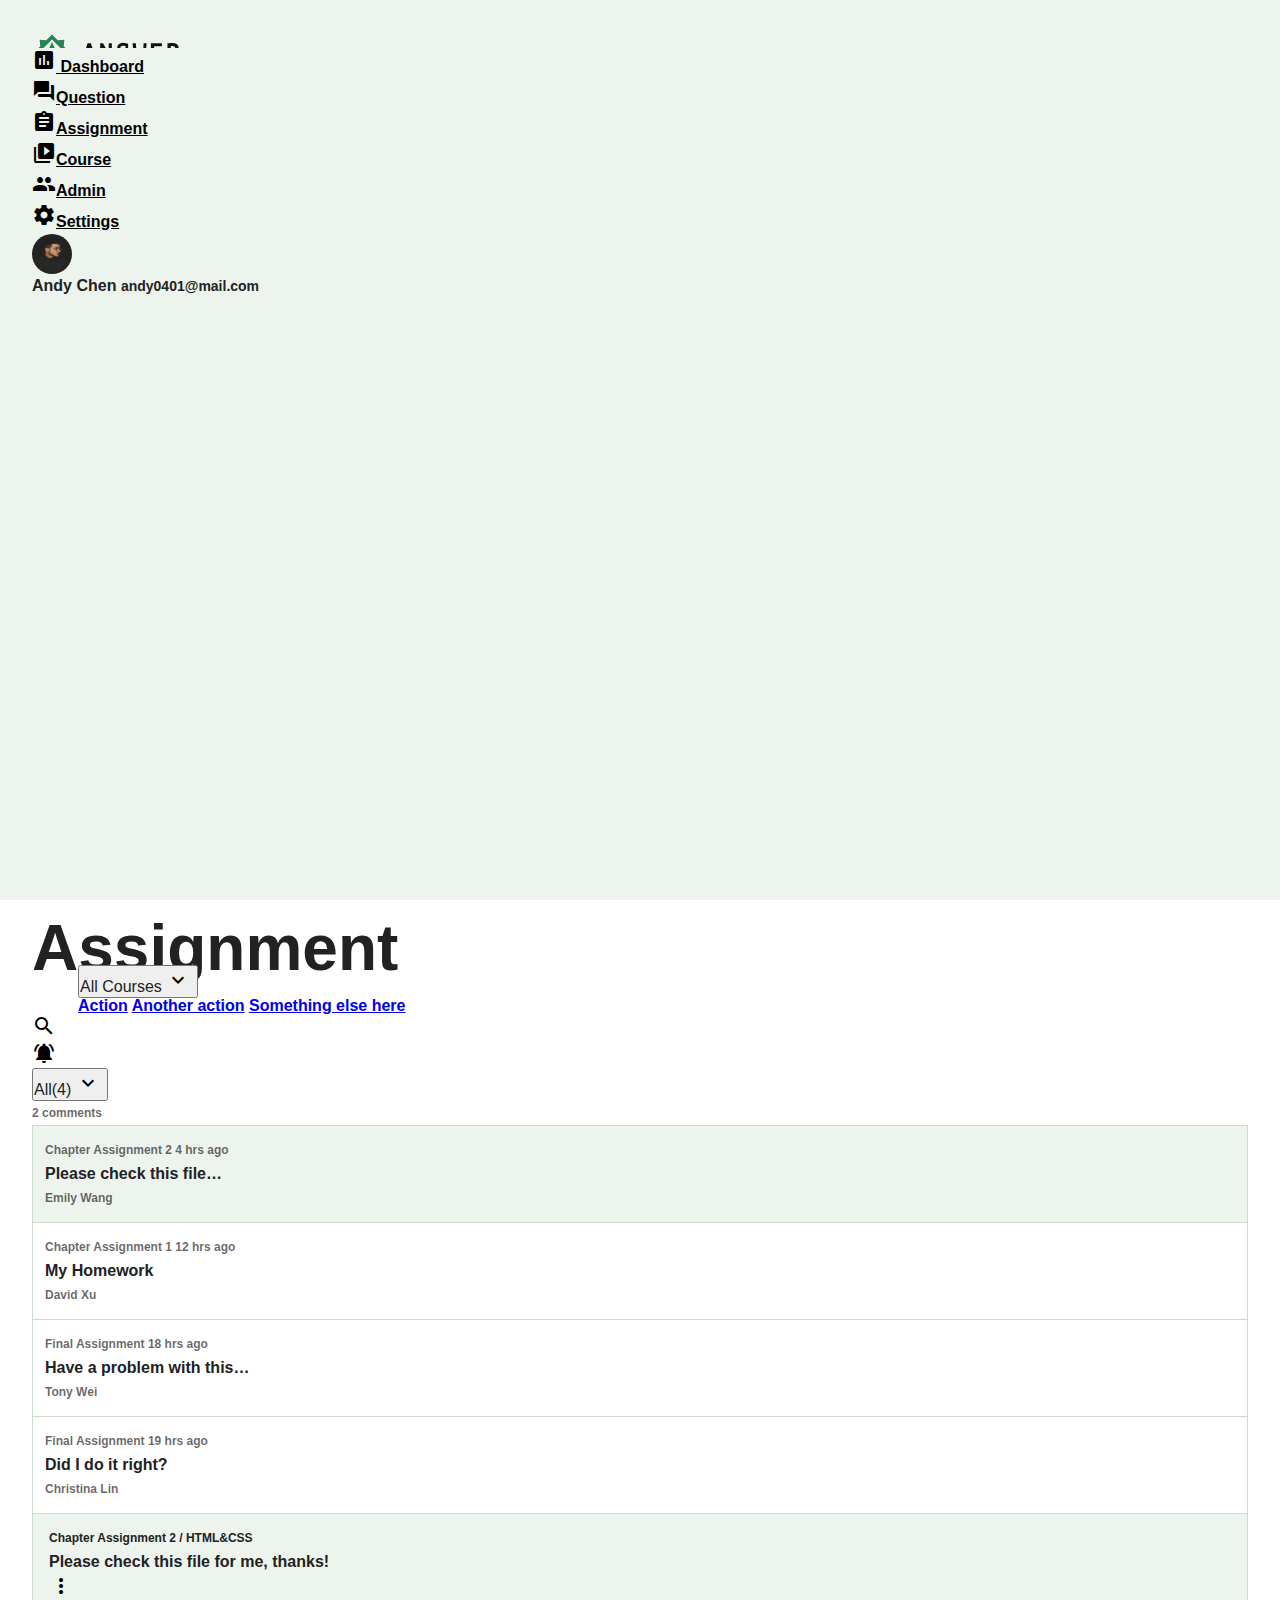
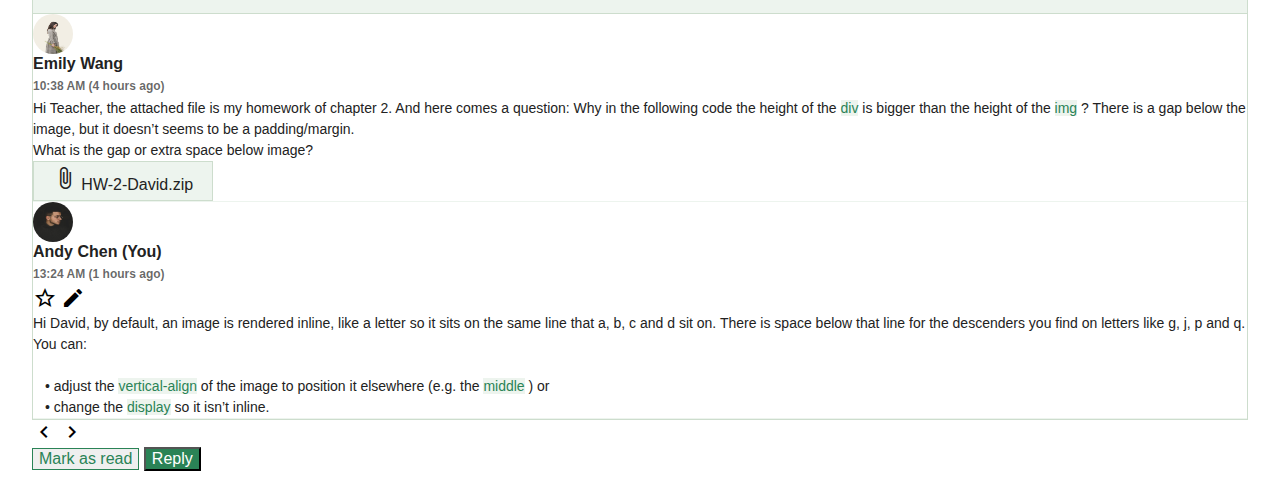
<file: index.html>
<!DOCTYPE html>
<html lang="en">
  <head>
    <meta charset="UTF-8" />
    <meta name="viewport" content="width=device-width, initial-scale=1.0" />
    <title>LiveCourseLayout-w5</title>
    <link href="https://fonts.googleapis.com/icon?family=Material+Icons" rel="stylesheet" />
    <link rel="stylesheet" href="./assets/style/style.css" />
    <link
      rel="stylesheet"
      href="https://stackpath.bootstrapcdn.com/bootstrap/4.5.0/css/bootstrap.min.css"
      integrity="sha384-9aIt2nRpC12Uk9gS9baDl411NQApFmC26EwAOH8WgZl5MYYxFfc+NcPb1dKGj7Sk"
      crossorigin="anonymous"
    />
  </head>
  <body class="d-flex">
    <!-- sidebar section -->
<aside class="sidebar bg-color d-flex flex-column justify-content-between">
  <div>
    <!-- 圖片取代文字 -->
    <h1 class="logo">
      <a href="#" class="mb-4">ANSWER</a>
    </h1>

    <!-- sidebar menu list -->
    <ul class="list">
      <li class="list-item mb-3">
        <a href="#" class="list-item-link d-flex align-items-center">
          <i class="material-icons mr-3"> insert_chart </i>
          Dashboard</a
        >
      </li>
      <li class="list-item mb-3">
        <a href="#" class="list-item-link d-flex align-items-center"
          ><i class="material-icons mr-3"> question_answer </i>Question</a
        >
      </li>
      <li class="list-item mb-3">
        <a href="./index.html" class="list-item-link d-flex align-items-center"
          ><i class="material-icons mr-3"> assignment </i>Assignment</a
        >
      </li>
      <li class="list-item mb-3">
        <a href="#" class="list-item-link d-flex align-items-center"
          ><i class="material-icons mr-3"> video_library </i>Course</a
        >
      </li>
      <li class="list-item mb-3">
        <a href="./admin.html" class="list-item-link d-flex align-items-center"
          ><i class="material-icons mr-3"> people </i>Admin</a
        >
      </li>
      <li class="list-item mb-3">
        <a href="#" class="list-item-link d-flex align-items-center"
          ><i class="material-icons mr-3"> settings </i>Settings</a
        >
      </li>
    </ul>
  </div>

  <!-- 底部user info -->
  <div class="user d-flex align-items-center">
    <img src="./assets/images/andychen.jpeg" alt="" class="userImg" />
    <div class="userInfo d-flex flex-column ml-3">
      <span class="userName font-weight-bold">Andy Chen</span>
      <span class="userEmail text-secondary">andy0401@mail.com</span>
    </div>
  </div>
</aside>

    <!--  -->
    
<main class="main flex-grow-1">
  <!-- header section -->
  <header class="d-flex justify-content-between mb-4">
    <div class="header-info d-flex justify-content-between">
      <h2 class="title align-center">Assignment</h2>
      <div class="dropdown d-flex">
        <button
          class="btn btn-course d-flex"
          type="button"
          id="dropdownMenuButton"
          data-toggle="dropdown"
          aria-haspopup="true"
          aria-expanded="false"
        >
          All Courses
          <a href="" class="btn-general d-flex align-items-center pl-3">
            <i class="material-icons"> expand_more </i>
          </a>
        </button>
        <div class="dropdown-menu" aria-labelledby="dropdownMenuButton">
          <a class="dropdown-item" href="#">Action</a>
          <a class="dropdown-item" href="#">Another action</a>
          <a class="dropdown-item" href="#">Something else here</a>
        </div>
      </div>
    </div>
    <div class="d-flex align-items-center">
      <ul class="d-flex">
        <li class="ml-4">
          <a href="" class="btn-general"><i class="material-icons"> search </i></a>
        </li>
        <li class="ml-4">
          <a href="" class="btn-general">
            <i class="material-icons"> notifications_active </i>
          </a>
        </li>
      </ul>
    </div>
  </header>

  <!-- Assignment title資訊(All, comments) -->
  <div>
    <div class="d-flex justify-content-between align-items-end">
      <div class="dropdown">
        <button
          class="btn btn-course d-flex align-items-center font-weight-bold"
          type="button"
          id="dropdownMenuButton"
          data-toggle="dropdown"
          aria-haspopup="true"
          aria-expanded="false"
        >
          All(4)
          <a href="" class="btn-general d-flex align-items-center">
            <i class="material-icons pl-1 btn-general"> expand_more </i>
          </a>
        </button>
      </div>
      <span class="text-color-gray subInfo">2 comments</span>
    </div>
  </div>
  <div class="d-flex justify-content-between">
    <!-- Assignment 左邊資訊 -->
    <ul class="assignmentList">
      <li class="assignmentList-item bg-color border border-assignment">
        <div class="subInfo d-flex justify-content-between text-color-gray">
          <span>Chapter Assignment 2</span>
          <span>4 hrs ago</span>
        </div>
        <div class="subjectInfo d-flex justify-content-between">
          <h4 class="subInfo-title font-weight-bold">Please check this file…</h4>
          <div class="subInfo text-color-gray">Emily Wang</div>
        </div>
      </li>
      <li class="assignmentList-item border border-assignment">
        <div class="subInfo d-flex justify-content-between text-color-gray">
          <span>Chapter Assignment 1</span>
          <span>12 hrs ago</span>
        </div>
        <div class="subjectInfo d-flex justify-content-between">
          <h4 class="subInfo-title font-weight-bold">My Homework</h4>
          <div class="subInfo text-color-gray">David Xu</div>
        </div>
      </li>
      <li class="assignmentList-item border border-assignment">
        <div class="subInfo d-flex justify-content-between text-color-gray">
          <span>Final Assignment</span>
          <span>18 hrs ago</span>
        </div>
        <div class="subjectInfo d-flex justify-content-between">
          <h4 class="subInfo-title font-weight-bold">Have a problem with this…</h4>
          <div class="subInfo text-color-gray">Tony Wei</div>
        </div>
      </li>
      <li class="assignmentList-item border border-assignment">
        <div class="subInfo d-flex justify-content-between text-color-gray">
          <span>Final Assignment</span>
          <span>19 hrs ago</span>
        </div>
        <div class="subjectInfo d-flex justify-content-between">
          <h4 class="subInfo-title font-weight-bold">Did I do it right?</h4>
          <div class="subInfo text-color-gray">Christina Lin</div>
        </div>
      </li>
    </ul>

    <!-- Assignment 右邊資訊 -->
    <div class="assignmentContent mb-3 ml-3">
      <div
        class="
          assignmentContent-title
          d-flex
          justify-content-between
          align-items-center
          bg-color
          border border-assignment
        "
      >
        <div class="subjectInfo">
          <span class="subInfo">Chapter Assignment 2 / HTML&CSS</span>
          <h4 class="subInfo-title">Please check this file for me, thanks!</h4>
        </div>
        <a href="" class="btn-general">
          <i class="material-icons"> more_vert </i>
        </a>
      </div>
      <ul class="contentList px-3 border border-assignment">
        <li class="contentList-item d-flex pt-3">
          <div class="title d-flex mr-2">
            <img src="./assets/images/emilywang.jpeg" alt="" class="userImg" />
          </div>
          <div class="content">
            <div class="content-title d-flex flex-column justify-content-center mb-3">
              <h4 class="subInfo-title">Emily Wang</h4>
              <span class="subInfo text-color-gray">10:38 AM (4 hours ago)</span>
            </div>
            <p>
              Hi Teacher, the attached file is my homework of chapter 2. And here comes a question: Why in the following
              code the height of the <code>div</code> is bigger than the height of the <code>img</code> ? There is a gap
              below the image, but it doesn’t seems to be a padding/margin. <br />What is the gap or extra space below
              image?
            </p>
            <button name="" id="" class="btn btn-lightGreen d-flex font-weight-bold mb-3" href="#" role="button">
              <i class="material-icons mr-1"> attach_file </i>
              HW-2-David.zip
            </button>
          </div>
        </li>
        <li class="contentList-item d-flex pt-3">
          <div class="title d-flex mr-2">
            <img src="./assets/images/andychen.jpeg" alt="" class="userImg" />
          </div>
          <div class="content">
            <div class="content-title d-flex justify-content-between mb-3">
              <div>
                <h4 class="subInfo-title">Andy Chen (You)</h4>
                <span class="subInfo text-color-gray pr-auto">13:24 AM (1 hours ago)</span>
              </div>
              <div class="content-icons d-flex">
                <a href="#" class="btn-general ml-4">
                  <i class="material-icons"> star_border </i>
                </a>
                <a href="#" class="btn-general ml-4">
                  <i class="material-icons"> edit </i>
                </a>
              </div>
            </div>
            <p>
              Hi David, by default, an image is rendered inline, like a letter so it sits on the same line that a, b, c
              and d sit on. There is space below that line for the descenders you find on letters like g, j, p and q.
              <br />You can: <br /><br />
              <span class="listCircle"
                >• adjust the <code>vertical-align</code> of the image to position it elsewhere (e.g. the
                <code>middle</code> ) or <br />
              </span>
              <span class="listCircle">• change the <code>display</code> so it isn’t</span>
              inline.
            </p>
          </div>
        </li>
      </ul>

      <!-- 底部button元件 -->
      <div class="d-flex justify-content-between pt-3 align-items-center">
        <div class="d-flex d-block">
          <a href="#" class="btn-general">
            <i class="material-icons"> chevron_left </i>
          </a>
          <a href="#" class="btn-general ml-4">
            <i class="material-icons"> chevron_right </i>
          </a>
        </div>
        <div>
          <button type="button" class="btn btn-outline-check px-5 py-2">Mark as read</button>
          <button type="button" class="btn btn-check ml-3 px-5 py-2">Reply</button>
        </div>
      </div>
    </div>
  </div>
</main>


    <script
      src="https://code.jquery.com/jquery-3.5.1.slim.min.js"
      integrity="sha384-DfXdz2htPH0lsSSs5nCTpuj/zy4C+OGpamoFVy38MVBnE+IbbVYUew+OrCXaRkfj"
      crossorigin="anonymous"
    ></script>
    <script
      src="https://cdn.jsdelivr.net/npm/popper.js@1.16.0/dist/umd/popper.min.js"
      integrity="sha384-Q6E9RHvbIyZFJoft+2mJbHaEWldlvI9IOYy5n3zV9zzTtmI3UksdQRVvoxMfooAo"
      crossorigin="anonymous"
    ></script>
    <script
      src="https://stackpath.bootstrapcdn.com/bootstrap/4.5.0/js/bootstrap.min.js"
      integrity="sha384-OgVRvuATP1z7JjHLkuOU7Xw704+h835Lr+6QL9UvYjZE3Ipu6Tp75j7Bh/kR0JKI"
      crossorigin="anonymous"
    ></script>
  </body>
</html>
</file>
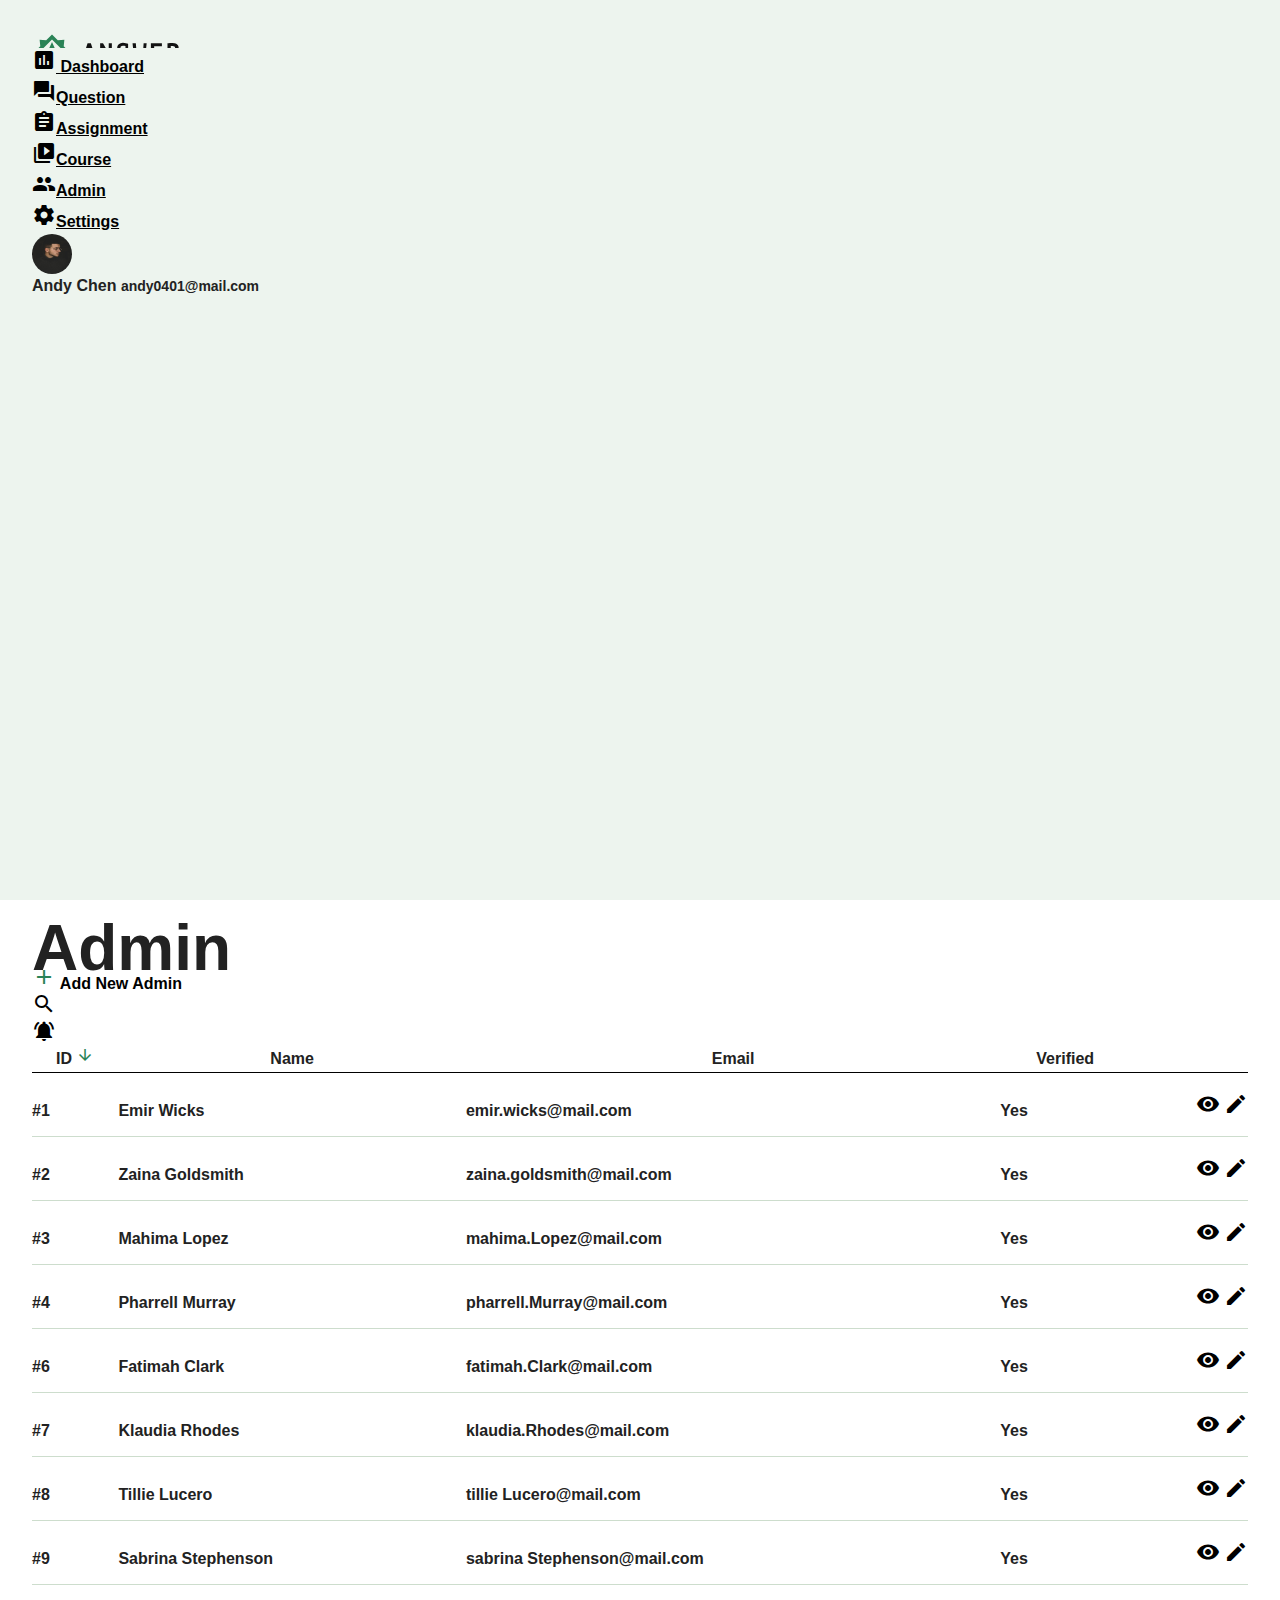
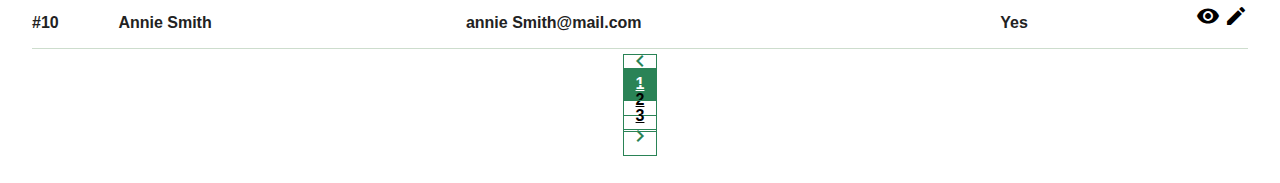
<file: admin.html>
<!DOCTYPE html>
<html lang="en">
  <head>
    <meta charset="UTF-8" />
    <meta name="viewport" content="width=device-width, initial-scale=1.0" />
    <title>LiveCourseLayout-w5</title>
    <link href="https://fonts.googleapis.com/icon?family=Material+Icons" rel="stylesheet" />
    <link rel="stylesheet" href="./assets/style/style.css" />
    <link
      rel="stylesheet"
      href="https://stackpath.bootstrapcdn.com/bootstrap/4.5.0/css/bootstrap.min.css"
      integrity="sha384-9aIt2nRpC12Uk9gS9baDl411NQApFmC26EwAOH8WgZl5MYYxFfc+NcPb1dKGj7Sk"
      crossorigin="anonymous"
    />
  </head>
  <body class="d-flex">
    <!-- sidebar section -->
<aside class="sidebar bg-color d-flex flex-column justify-content-between">
  <div>
    <!-- 圖片取代文字 -->
    <h1 class="logo">
      <a href="#" class="mb-4">ANSWER</a>
    </h1>

    <!-- sidebar menu list -->
    <ul class="list">
      <li class="list-item mb-3">
        <a href="#" class="list-item-link d-flex align-items-center">
          <i class="material-icons mr-3"> insert_chart </i>
          Dashboard</a
        >
      </li>
      <li class="list-item mb-3">
        <a href="#" class="list-item-link d-flex align-items-center"
          ><i class="material-icons mr-3"> question_answer </i>Question</a
        >
      </li>
      <li class="list-item mb-3">
        <a href="./index.html" class="list-item-link d-flex align-items-center"
          ><i class="material-icons mr-3"> assignment </i>Assignment</a
        >
      </li>
      <li class="list-item mb-3">
        <a href="#" class="list-item-link d-flex align-items-center"
          ><i class="material-icons mr-3"> video_library </i>Course</a
        >
      </li>
      <li class="list-item mb-3">
        <a href="./admin.html" class="list-item-link d-flex align-items-center"
          ><i class="material-icons mr-3"> people </i>Admin</a
        >
      </li>
      <li class="list-item mb-3">
        <a href="#" class="list-item-link d-flex align-items-center"
          ><i class="material-icons mr-3"> settings </i>Settings</a
        >
      </li>
    </ul>
  </div>

  <!-- 底部user info -->
  <div class="user d-flex align-items-center">
    <img src="./assets/images/andychen.jpeg" alt="" class="userImg" />
    <div class="userInfo d-flex flex-column ml-3">
      <span class="userName font-weight-bold">Andy Chen</span>
      <span class="userEmail text-secondary">andy0401@mail.com</span>
    </div>
  </div>
</aside>

    <!--  -->
    
<main class="main flex-grow-1">
  <header class="d-flex justify-content-between mb-4">
    <div class="header-info d-flex justify-content-between">
      <h2 class="title align-center">Admin</h2>
      <a href="" class="adminAdd btn-general ml-5 d-flex align-items-end font-weight-bolder">
        <i class="material-icons text-color-green mr-3"> add </i>
        Add New Admin
      </a>
    </div>
    <div class="d-flex align-items-center">
      <ul class="d-flex">
        <li class="ml-4">
          <a href="" class="btn-general"><i class="material-icons"> search </i></a>
        </li>
        <li class="ml-4">
          <a href="" class="btn-general">
            <i class="material-icons"> notifications_active </i>
          </a>
        </li>
      </ul>
    </div>
  </header>

  <!-- admin table detail section -->
  <div class="admin pt-4 mb-5">
    <table class="table table-hover">
      <thead>
        <tr>
          <th scope="col" class="font-weight-bold">
            <div class="d-flex align-items-center">
              <span>ID</span>
              <i class="material-icons icon-sort ml-2"> arrow_downward </i>
            </div>
          </th>
          <th scope="col">Name</th>
          <th scope="col">Email</th>
          <th scope="col">Verified</th>
          <th scope="col"></th>
        </tr>
      </thead>
      <tbody>
        <tr>
          <td scope="row">#1</td>
          <td>Emir Wicks</td>
          <td>emir.wicks@mail.com</td>
          <td>Yes</td>
          <td>
            <a href="" class="btn-general ml-4"><i class="material-icons"> remove_red_eye </i></a>
            <a href="" class="btn-general ml-4"><i class="material-icons"> edit </i></a>
          </td>
        </tr>
        <tr>
          <td scope="row">#2</td>
          <td>Zaina Goldsmith</td>
          <td>zaina.goldsmith@mail.com</td>
          <td>Yes</td>
          <td>
            <a href="" class="btn-general ml-4"><i class="material-icons"> remove_red_eye </i></a>
            <a href="" class="btn-general ml-4"><i class="material-icons"> edit </i></a>
          </td>
        </tr>
        <tr>
          <td scope="row">#3</td>
          <td>Mahima Lopez</td>
          <td>mahima.Lopez@mail.com</td>
          <td>Yes</td>
          <td>
            <a href="" class="btn-general ml-4"><i class="material-icons"> remove_red_eye </i></a>
            <a href="" class="btn-general ml-4"><i class="material-icons"> edit </i></a>
          </td>
        </tr>
        <tr>
          <td scope="row">#4</td>
          <td>Pharrell Murray</td>
          <td>pharrell.Murray@mail.com</td>
          <td>Yes</td>
          <td>
            <a href="" class="btn-general ml-4"><i class="material-icons"> remove_red_eye </i></a>
            <a href="" class="btn-general ml-4"><i class="material-icons"> edit </i></a>
          </td>
        </tr>
        <tr>
          <td scope="row">#6</td>
          <td>Fatimah Clark</td>
          <td>fatimah.Clark@mail.com</td>
          <td>Yes</td>
          <td>
            <a href="" class="btn-general ml-4"><i class="material-icons"> remove_red_eye </i></a>
            <a href="" class="btn-general ml-4"><i class="material-icons"> edit </i></a>
          </td>
        </tr>
        <tr>
          <td scope="row">#7</td>
          <td>Klaudia Rhodes</td>
          <td>klaudia.Rhodes@mail.com</td>
          <td>Yes</td>
          <td>
            <a href="" class="btn-general ml-4"><i class="material-icons"> remove_red_eye </i></a>
            <a href="" class="btn-general ml-4"><i class="material-icons"> edit </i></a>
          </td>
        </tr>
        <tr>
          <td scope="row">#8</td>
          <td>Tillie Lucero</td>
          <td>tillie Lucero@mail.com</td>
          <td>Yes</td>
          <td>
            <a href="" class="btn-general ml-4"><i class="material-icons"> remove_red_eye </i></a>
            <a href="" class="btn-general ml-4"><i class="material-icons"> edit </i></a>
          </td>
        </tr>
        <tr>
          <td scope="row">#9</td>
          <td>Sabrina Stephenson</td>
          <td>sabrina Stephenson@mail.com</td>
          <td>Yes</td>
          <td>
            <a href="" class="btn-general ml-4"><i class="material-icons"> remove_red_eye </i></a>
            <a href="" class="btn-general ml-4"><i class="material-icons"> edit </i></a>
          </td>
        </tr>
        <tr>
          <td scope="row">#10</td>
          <td>Annie Smith</td>
          <td>annie Smith@mail.com</td>
          <td>Yes</td>
          <td>
            <a href="" class="btn-general ml-4"><i class="material-icons"> remove_red_eye </i></a>
            <a href="" class="btn-general ml-4"><i class="material-icons"> edit </i></a>
          </td>
        </tr>
      </tbody>
    </table>
  </div>

  <!-- pagination section -->
  <div class="d-flex justify-content-end pt-3">
    <nav aria-label="Page navigation">
      <ul class="pagination">
        <li class="page-item text-center">
          <a class="page-link" href="#" aria-label="Previous">
            <i class="material-icons"> chevron_left </i>
          </a>
        </li>
        <li class="page-item active text-center"><a class="page-link" href="#">1</a></li>
        <li class="page-item text-center"><a class="page-link" href="#">2</a></li>
        <li class="page-item text-center"><a class="page-link" href="#">3</a></li>
        <li class="page-item text-center">
          <a class="page-link text-center" href="#" aria-label="Next">
            <i class="material-icons"> chevron_right </i>
          </a>
        </li>
      </ul>
    </nav>
  </div>
</main>


    <script
      src="https://code.jquery.com/jquery-3.5.1.slim.min.js"
      integrity="sha384-DfXdz2htPH0lsSSs5nCTpuj/zy4C+OGpamoFVy38MVBnE+IbbVYUew+OrCXaRkfj"
      crossorigin="anonymous"
    ></script>
    <script
      src="https://cdn.jsdelivr.net/npm/popper.js@1.16.0/dist/umd/popper.min.js"
      integrity="sha384-Q6E9RHvbIyZFJoft+2mJbHaEWldlvI9IOYy5n3zV9zzTtmI3UksdQRVvoxMfooAo"
      crossorigin="anonymous"
    ></script>
    <script
      src="https://stackpath.bootstrapcdn.com/bootstrap/4.5.0/js/bootstrap.min.js"
      integrity="sha384-OgVRvuATP1z7JjHLkuOU7Xw704+h835Lr+6QL9UvYjZE3Ipu6Tp75j7Bh/kR0JKI"
      crossorigin="anonymous"
    ></script>
  </body>
</html>
</file>
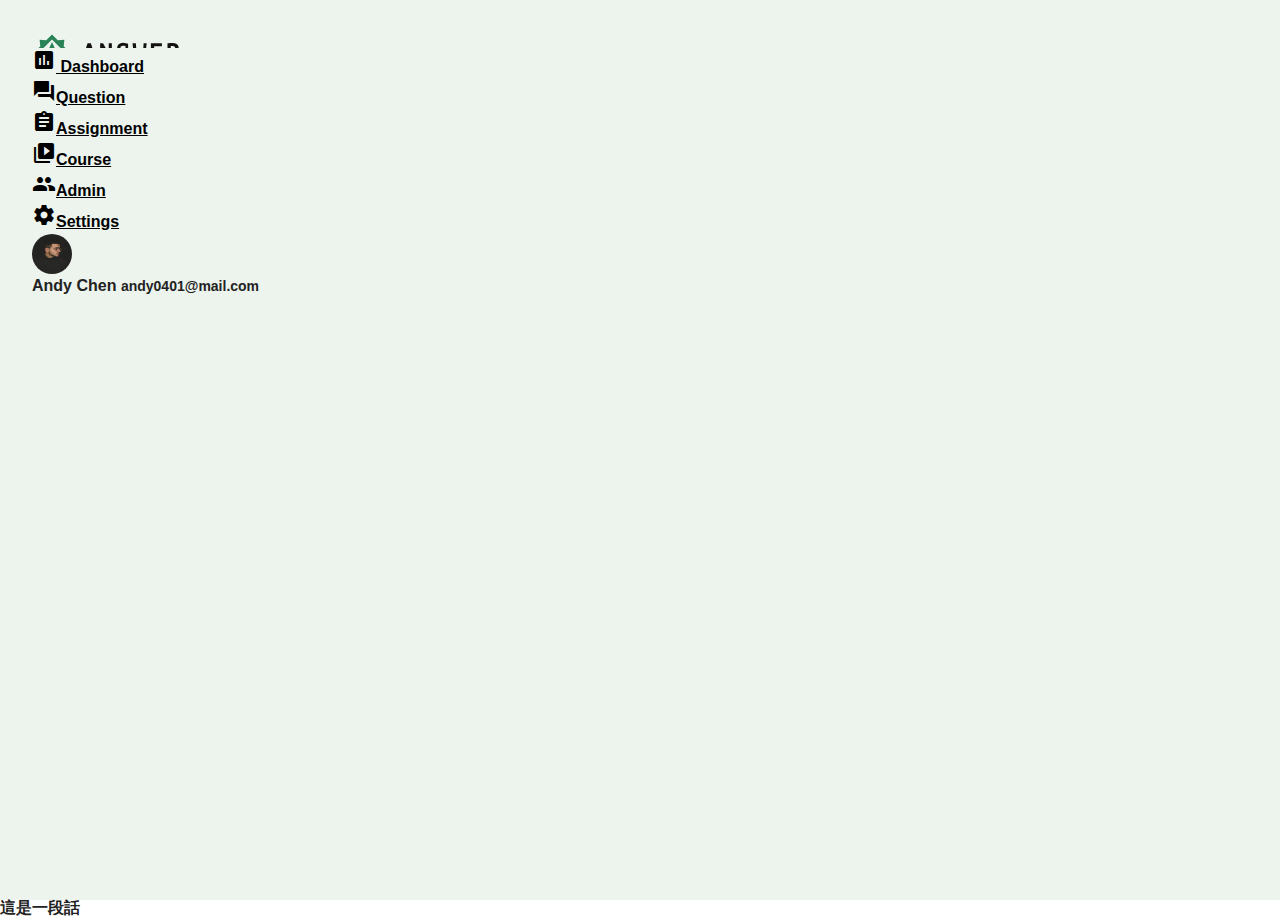
<file: index2.html>
<!DOCTYPE html>
<html lang="en">
  <head>
    <meta charset="UTF-8" />
    <meta name="viewport" content="width=device-width, initial-scale=1.0" />
    <title>LiveCourseLayout-w5</title>
    <!-- <link rel="stylesheet" href="./css/reset.css" /> -->
    <link href="https://fonts.googleapis.com/icon?family=Material+Icons" rel="stylesheet" />
    <link rel="stylesheet" href="./assets/style/style.css" />
    <link
      rel="stylesheet"
      href="https://stackpath.bootstrapcdn.com/bootstrap/4.5.0/css/bootstrap.min.css"
      integrity="sha384-9aIt2nRpC12Uk9gS9baDl411NQApFmC26EwAOH8WgZl5MYYxFfc+NcPb1dKGj7Sk"
      crossorigin="anonymous"
    />
  </head>
  <body class="d-flex">
    <!-- sidebar section -->
<aside class="sidebar bg-color d-flex flex-column justify-content-between">
  <div>
    <!-- 圖片取代文字 -->
    <h1 class="logo">
      <a href="#" class="mb-4">ANSWER</a>
    </h1>

    <!-- sidebar menu list -->
    <ul class="list">
      <li class="list-item mb-3">
        <a href="#" class="list-item-link d-flex align-items-center">
          <i class="material-icons mr-3"> insert_chart </i>
          Dashboard</a
        >
      </li>
      <li class="list-item mb-3">
        <a href="#" class="list-item-link d-flex align-items-center"
          ><i class="material-icons mr-3"> question_answer </i>Question</a
        >
      </li>
      <li class="list-item mb-3">
        <a href="./index.html" class="list-item-link d-flex align-items-center"
          ><i class="material-icons mr-3"> assignment </i>Assignment</a
        >
      </li>
      <li class="list-item mb-3">
        <a href="#" class="list-item-link d-flex align-items-center"
          ><i class="material-icons mr-3"> video_library </i>Course</a
        >
      </li>
      <li class="list-item mb-3">
        <a href="./admin.html" class="list-item-link d-flex align-items-center"
          ><i class="material-icons mr-3"> people </i>Admin</a
        >
      </li>
      <li class="list-item mb-3">
        <a href="#" class="list-item-link d-flex align-items-center"
          ><i class="material-icons mr-3"> settings </i>Settings</a
        >
      </li>
    </ul>
  </div>

  <!-- 底部user info -->
  <div class="user d-flex align-items-center">
    <img src="./assets/images/andychen.jpeg" alt="" class="userImg" />
    <div class="userInfo d-flex flex-column ml-3">
      <span class="userName font-weight-bold">Andy Chen</span>
      <span class="userEmail text-secondary">andy0401@mail.com</span>
    </div>
  </div>
</aside>

    <!--  -->
    
<h1>
  這是一段話
</h1>

<div class="box"></div>

    <script
      src="https://code.jquery.com/jquery-3.5.1.slim.min.js"
      integrity="sha384-DfXdz2htPH0lsSSs5nCTpuj/zy4C+OGpamoFVy38MVBnE+IbbVYUew+OrCXaRkfj"
      crossorigin="anonymous"
    ></script>
    <script
      src="https://cdn.jsdelivr.net/npm/popper.js@1.16.0/dist/umd/popper.min.js"
      integrity="sha384-Q6E9RHvbIyZFJoft+2mJbHaEWldlvI9IOYy5n3zV9zzTtmI3UksdQRVvoxMfooAo"
      crossorigin="anonymous"
    ></script>
    <script
      src="https://stackpath.bootstrapcdn.com/bootstrap/4.5.0/js/bootstrap.min.js"
      integrity="sha384-OgVRvuATP1z7JjHLkuOU7Xw704+h835Lr+6QL9UvYjZE3Ipu6Tp75j7Bh/kR0JKI"
      crossorigin="anonymous"
    ></script>
  </body>
</html>
</file>
<file: assets/style/style.css>
/* http://meyerweb.com/eric/tools/css/reset/
   v2.0-modified | 20110126
   License: none (public domain)
*/
html,
body,
div,
span,
applet,
object,
iframe,
h1,
h2,
h3,
h4,
h5,
h6,
p,
blockquote,
pre,
a,
abbr,
acronym,
address,
big,
cite,
code,
del,
dfn,
em,
img,
ins,
kbd,
q,
s,
samp,
small,
strike,
strong,
sub,
sup,
tt,
var,
b,
u,
i,
center,
dl,
dt,
dd,
ol,
ul,
li,
fieldset,
form,
label,
legend,
table,
caption,
tbody,
tfoot,
thead,
tr,
th,
td,
article,
aside,
canvas,
details,
embed,
figure,
figcaption,
footer,
header,
hgroup,
menu,
nav,
output,
ruby,
section,
summary,
time,
mark,
audio,
video {
  margin: 0;
  padding: 0;
  border: 0;
  font-size: 100%;
  font: inherit;
  vertical-align: baseline; }

/* make sure to set some focus styles for accessibility */
:focus {
  outline: 0; }

/* HTML5 display-role reset for older browsers */
article,
aside,
details,
figcaption,
figure,
footer,
header,
hgroup,
menu,
nav,
section {
  display: block; }

body {
  line-height: 1; }

ol,
ul {
  list-style: none; }

blockquote,
q {
  quotes: none; }

blockquote:before,
blockquote:after,
q:before,
q:after {
  content: "";
  content: none; }

table {
  border-collapse: collapse;
  border-spacing: 0; }

input[type="search"]::-webkit-search-cancel-button,
input[type="search"]::-webkit-search-decoration,
input[type="search"]::-webkit-search-results-button,
input[type="search"]::-webkit-search-results-decoration {
  -webkit-appearance: none;
  -moz-appearance: none; }

input[type="search"] {
  -webkit-appearance: none;
  -moz-appearance: none;
  -webkit-box-sizing: content-box;
  box-sizing: content-box; }

textarea {
  overflow: auto;
  vertical-align: top;
  resize: vertical; }

/**
 * Correct `inline-block` display not defined in IE 6/7/8/9 and Firefox 3.
 */
audio,
canvas,
video {
  display: inline-block;
  *display: inline;
  *zoom: 1;
  max-width: 100%; }

/**
 * Prevent modern browsers from displaying `audio` without controls.
 * Remove excess height in iOS 5 devices.
 */
audio:not([controls]) {
  display: none;
  height: 0; }

/**
 * Address styling not present in IE 7/8/9, Firefox 3, and Safari 4.
 * Known issue: no IE 6 support.
 */
[hidden] {
  display: none; }

/**
 * 1. Correct text resizing oddly in IE 6/7 when body `font-size` is set using
 *    `em` units.
 * 2. Prevent iOS text size adjust after orientation change, without disabling
 *    user zoom.
 */
html {
  font-size: 100%;
  /* 1 */
  -webkit-text-size-adjust: 100%;
  /* 2 */
  -ms-text-size-adjust: 100%;
  /* 2 */ }

/**
 * Address `outline` inconsistency between Chrome and other browsers.
 */
a:focus {
  outline: thin dotted; }

/**
 * Improve readability when focused and also mouse hovered in all browsers.
 */
a:active,
a:hover {
  outline: 0; }

/**
 * 1. Remove border when inside `a` element in IE 6/7/8/9 and Firefox 3.
 * 2. Improve image quality when scaled in IE 7.
 */
img {
  border: 0;
  /* 1 */
  -ms-interpolation-mode: bicubic;
  /* 2 */ }

/**
 * Address margin not present in IE 6/7/8/9, Safari 5, and Opera 11.
 */
figure {
  margin: 0; }

/**
 * Correct margin displayed oddly in IE 6/7.
 */
form {
  margin: 0; }

/**
 * Define consistent border, margin, and padding.
 */
fieldset {
  border: 1px solid #c0c0c0;
  margin: 0 2px;
  padding: 0.35em 0.625em 0.75em; }

/**
 * 1. Correct color not being inherited in IE 6/7/8/9.
 * 2. Correct text not wrapping in Firefox 3.
 * 3. Correct alignment displayed oddly in IE 6/7.
 */
legend {
  border: 0;
  /* 1 */
  padding: 0;
  white-space: normal;
  /* 2 */
  *margin-left: -7px;
  /* 3 */ }

/**
 * 1. Correct font size not being inherited in all browsers.
 * 2. Address margins set differently in IE 6/7, Firefox 3+, Safari 5,
 *    and Chrome.
 * 3. Improve appearance and consistency in all browsers.
 */
button,
input,
select,
textarea {
  font-size: 100%;
  /* 1 */
  margin: 0;
  /* 2 */
  vertical-align: baseline;
  /* 3 */
  *vertical-align: middle;
  /* 3 */ }

/**
 * Address Firefox 3+ setting `line-height` on `input` using `!important` in
 * the UA stylesheet.
 */
button,
input {
  line-height: normal; }

/**
 * Address inconsistent `text-transform` inheritance for `button` and `select`.
 * All other form control elements do not inherit `text-transform` values.
 * Correct `button` style inheritance in Chrome, Safari 5+, and IE 6+.
 * Correct `select` style inheritance in Firefox 4+ and Opera.
 */
button,
select {
  text-transform: none; }

/**
 * 1. Avoid the WebKit bug in Android 4.0.* where (2) destroys native `audio`
 *    and `video` controls.
 * 2. Correct inability to style clickable `input` types in iOS.
 * 3. Improve usability and consistency of cursor style between image-type
 *    `input` and others.
 * 4. Remove inner spacing in IE 7 without affecting normal text inputs.
 *    Known issue: inner spacing remains in IE 6.
 */
button,
html input[type="button"],
input[type="reset"],
input[type="submit"] {
  -webkit-appearance: button;
  /* 2 */
  cursor: pointer;
  /* 3 */
  *overflow: visible;
  /* 4 */ }

/**
 * Re-set default cursor for disabled elements.
 */
button[disabled],
html input[disabled] {
  cursor: default; }

/**
 * 1. Address box sizing set to content-box in IE 8/9.
 * 2. Remove excess padding in IE 8/9.
 * 3. Remove excess padding in IE 7.
 *    Known issue: excess padding remains in IE 6.
 */
input[type="checkbox"],
input[type="radio"] {
  -webkit-box-sizing: border-box;
          box-sizing: border-box;
  /* 1 */
  padding: 0;
  /* 2 */
  *height: 13px;
  /* 3 */
  *width: 13px;
  /* 3 */ }

/**
 * 1. Address `appearance` set to `searchfield` in Safari 5 and Chrome.
 * 2. Address `box-sizing` set to `border-box` in Safari 5 and Chrome
 *    (include `-moz` to future-proof).
 */
input[type="search"] {
  -webkit-appearance: textfield;
  /* 1 */
  -webkit-box-sizing: content-box;
  /* 2 */
  box-sizing: content-box; }

/**
 * Remove inner padding and search cancel button in Safari 5 and Chrome
 * on OS X.
 */
input[type="search"]::-webkit-search-cancel-button,
input[type="search"]::-webkit-search-decoration {
  -webkit-appearance: none; }

/**
 * Remove inner padding and border in Firefox 3+.
 */
button::-moz-focus-inner,
input::-moz-focus-inner {
  border: 0;
  padding: 0; }

/**
 * 1. Remove default vertical scrollbar in IE 6/7/8/9.
 * 2. Improve readability and alignment in all browsers.
 */
textarea {
  overflow: auto;
  /* 1 */
  vertical-align: top;
  /* 2 */ }

/**
 * Remove most spacing between table cells.
 */
table {
  border-collapse: collapse;
  border-spacing: 0; }

html,
button,
input,
select,
textarea {
  color: #222; }

::-moz-selection {
  background: #b3d4fc;
  text-shadow: none; }

::selection {
  background: #b3d4fc;
  text-shadow: none; }

img {
  vertical-align: middle; }

fieldset {
  border: 0;
  margin: 0;
  padding: 0; }

textarea {
  resize: vertical; }

.chromeframe {
  margin: 0.2em 0;
  background: #ccc;
  color: #000;
  padding: 0.2em 0; }

/*===================
=     Utilities     =
====================*/
*,
*::before,
*::after {
  -webkit-box-sizing: border-box;
          box-sizing: border-box; }

body {
  font-family: -apple-system, BlinkMacSystemFont, "Segoe UI", "Microsoft JhengHei", Roboto, "Helvetica Neue", Arial, sans-serif;
  font-size: 16px;
  width: 100%;
  height: 100%;
  font-weight: 700; }

@media (min-width: 1200px) {
  h2 {
    font-size: 64px;
    line-height: 96px;
    font-weight: 700; }
  h3 {
    font-size: 48px;
    line-height: 72px;
    font-weight: 700; }
  h4 {
    font-size: 24px;
    line-height: 36px;
    font-weight: 700; }
  h5 {
    font-size: 36px;
    line-height: 54px;
    font-weight: 700; } }

@media (min-width: 768px) and (max-width: 1199.98px) {
  h2 {
    font-size: 48px;
    line-height: 72px;
    font-weight: 700; }
  h3 {
    font-size: 32px;
    line-height: 48px;
    font-weight: 700; }
  h4 {
    font-size: 20px;
    line-height: 30px;
    font-weight: 700; }
  h5 {
    font-size: 20px;
    line-height: 30px;
    font-weight: 700; } }

@media (max-width: 767.98px) {
  h2 {
    font-size: 32px;
    line-height: 72px;
    font-weight: 700; }
  h3 {
    font-size: 24px;
    line-height: 48px;
    font-weight: 700; }
  h4 {
    font-size: 20px;
    line-height: 30px;
    font-weight: 700; }
  h5 {
    font-size: 16px;
    line-height: 30px;
    font-weight: 700; } }

code {
  font: Regular 14px/21px Roboto Mono;
  color: #2a8356 !important;
  background-color: #edf4ee !important; }

p {
  font-size: 16px;
  line-height: 24px;
  font-weight: normal; }

ul {
  margin-bottom: 0px !important; }

.text-center {
  text-align: center; }

.bg-color {
  background-color: #edf4ee; }

.text-color-green {
  color: #2a8356; }

.text-color-gray {
  color: #0000009a; }

.btn-general {
  text-decoration: none;
  color: black; }
  .btn-general:hover {
    color: black;
    text-decoration: none; }

.btn-lightGreen {
  width: 180px;
  height: 40px;
  background-color: #edf4ee !important;
  border: 1px solid #cdddcd !important;
  font-size: 16px;
  line-height: 24px; }
  .btn-lightGreen:hover {
    background-color: #cdddcd !important; }

.btn-course {
  -webkit-box-shadow: none !important;
          box-shadow: none !important;
  padding-left: 0px !important;
  padding-bottom: 0px !important; }
  .btn-course:hover {
    color: #2a8356 !important; }

.btn-outline-check {
  color: #2a8356 !important;
  border: 1px solid #2a8356 !important; }
  .btn-outline-check:hover {
    color: white !important;
    background-color: #2a8356; }

.btn-check {
  background-color: #2a8356 !important;
  color: white !important; }
  .btn-check:hover {
    color: #2a8356 !important;
    background-color: white !important;
    border: 1px solid #2a8356 !important; }

.table {
  width: 100%; }
  .table .icon-sort {
    font-size: 18px;
    color: #2a8356; }
  .table thead th {
    font-weight: bold;
    border-top: 0px;
    border-bottom: 1px solid black !important;
    padding-bottom: 4.5px; }
  .table tbody td,
  .table th {
    padding-left: 0px !important; }
  .table tbody td {
    border-bottom: 1px solid #cdddcd;
    padding-top: 19px;
    padding-bottom: 17px; }
  .table tbody td:last-child {
    text-align: right; }
    .table tbody td:last-child .btn-normal {
      padding-left: 25px; }

.table-hover tbody tr:hover {
  background-color: #edf4ee !important; }

.page-item .page-link {
  width: 32px;
  height: 32px;
  padding: 6px 11.5px 7px 11.5px;
  border: 1px solid #2a8356 !important;
  color: black !important; }

.page-item:first-child .page-link, .page-item:last-child .page-link {
  color: #2a8356 !important;
  font-weight: bold;
  padding: 4px !important; }
  .page-item:first-child .page-link .material-icons, .page-item:last-child .page-link .material-icons {
    font-size: 24px; }

.active .page-link {
  background-color: #2a8356 !important;
  border: 1px solid #2a8356 !important;
  color: white !important; }

/* sidebar block */
.sidebar {
  -webkit-box-flex: 0;
      -ms-flex: 0 0 23.125%;
          flex: 0 0 23.125%;
  height: 100vh;
  padding-top: 32px;
  padding-bottom: 32px;
  /* img replaced text */ }
  .sidebar .logo {
    padding-left: 32px; }
  .sidebar .logo a {
    background-image: url("../images/logo-ANSWER.svg");
    background-repeat: no-repeat;
    display: block;
    text-indent: 101%;
    overflow: hidden;
    white-space: nowrap;
    max-height: 40px; }

/* menu list */
.list-item-link {
  font-size: 16px;
  line-height: 24px;
  font-weight: bold;
  color: black;
  padding: 4px 32px; }
  .list-item-link:hover {
    text-decoration: none;
    color: #2a8356;
    position: relative;
    background-color: white; }
  .list-item-link:hover::before {
    position: absolute;
    content: '';
    top: 0px;
    left: 0px;
    height: 32px;
    border-left: 4px solid #2a8356; }

.user {
  padding-left: 32px; }
  .user .userName {
    font-size: 16px;
    line-height: 24px; }
  .user .userEmail {
    font-size: 14px;
    line-height: 24px; }

.userImg {
  width: 40px;
  height: 40px;
  border-radius: 50%;
  cursor: pointer; }

.main {
  padding: 32px; }

.header-info .title {
  line-height: 33px;
  margin-bottom: 0px; }

.header-info .dropdown {
  margin-left: 46px; }
  .header-info .dropdown .btn {
    font-weight: 500; }

.subInfo {
  font-size: 12px !important;
  line-height: 24px !important; }

.assignmentList {
  min-width: 34.78%; }
  .assignmentList .assignmentList-item {
    padding: 12px;
    margin-bottom: -1px;
    cursor: pointer; }
    .assignmentList .assignmentList-item:hover {
      background-color: #cdddcd !important; }

.subInfo-title {
  cursor: pointer;
  font-size: 16px;
  line-height: 24px;
  margin-bottom: 0px; }

.assignmentContent {
  min-width: 63.47%; }
  .assignmentContent .assignmentContent-title {
    padding: 12px 16px;
    margin-bottom: -1px; }
    .assignmentContent .assignmentContent-title .more {
      text-decoration: none; }

.contentList {
  margin-bottom: 0px !important; }

.contentList-item {
  position: relative; }
  .contentList-item p {
    font-size: 14px;
    line-height: 21px; }
  .contentList-item .subInfo-title {
    line-height: 20px; }
  .contentList-item .content {
    width: auto;
    border-bottom: 1px solid #edf4ee; }

.listCircle {
  padding-left: 12px; }

.border-assignment {
  border: 1px solid #cdddcd; }

.adminAdd:hover {
  color: #2a8356; }

/*# sourceMappingURL=style.css.map */
</file>
